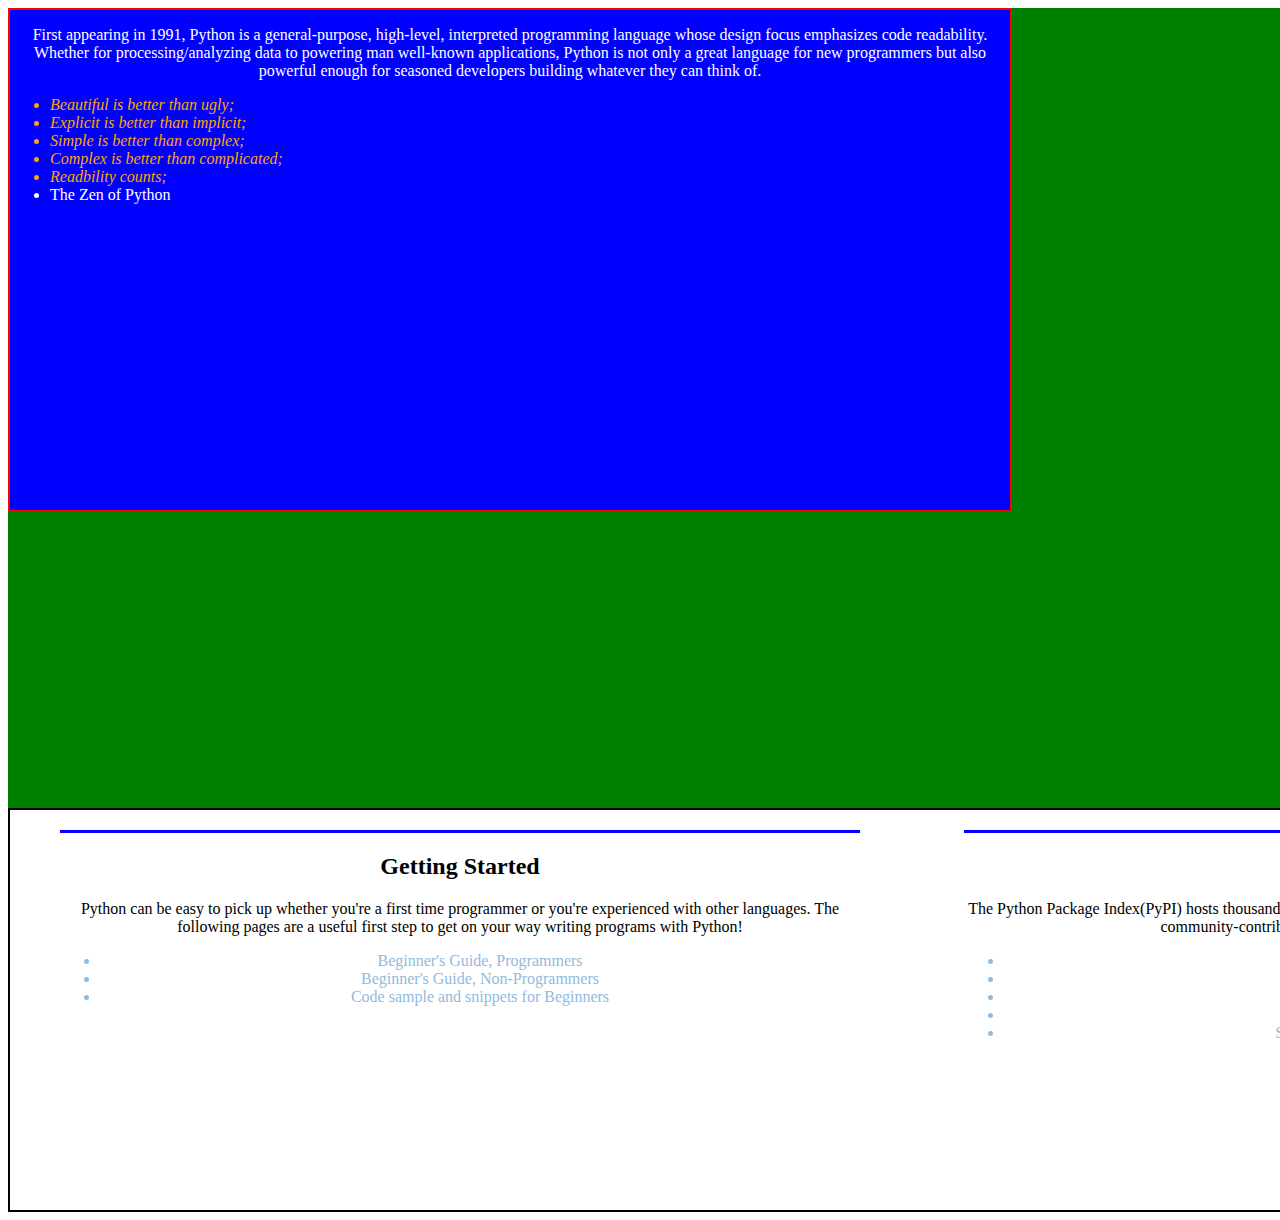
<file: AboutPython/index.html>
<!DOCTYPE html>
<html lang="en">
   <head>
      <title>About Python</title>
      <link rel="stylesheet" type="text/css" href="style.css">
   </head>
   <body>
       <div id="body">
            <div id="bodytext">
                <p>First appearing in 1991, Python is a general-purpose, high-level, interpreted programming language whose design focus emphasizes code readability. Whether for processing/analyzing data to powering man well-known applications, Python is not only a great language for new programmers but also powerful enough for seasoned developers building whatever they can think of. </p>
                <ul>
                    <li>Beautiful is better than ugly;</li>
                    <li>Explicit is better than implicit;</li>
                    <li>Simple is better than complex;</li>
                    <li>Complex is better than complicated;</li>
                    <li>Readbility counts;</li>
                    <li style="color:white;font-style:normal">The Zen of Python</li>
                </ul>
            </div>
       </div>
       <div id="white">
           <div class="textbox">
               <h2>Getting Started</h2>
               <p>Python can be easy to pick up whether you're a first time programmer or you're experienced with other languages. The following pages are a useful first step to get on your way writing programs with Python!</p>
               <ul>
                   <li>Beginner's Guide, Programmers</li>
                   <li>Beginner's Guide, Non-Programmers</li>
                   <li>Code sample and snippets for Beginners</li>
               </ul>
           </div>
           <div class="textbox">
               <h2>Applications</h2>
               <p>The Python Package Index(PyPI) hosts thousands of third-party modules for Python. Both Python's standard library and the community-contributed modules allow for endless possibilities.</p>
               <ul>
                   <li>Web and Internet Development</li>
                   <li>Database Access</li>
                   <li>Desktop GUIs</li>
                   <li>Network Programming</li>
                   <li>Software and Game Development</li>
               </ul>
           </div>
       </div>
   </body>
</html>
</file>
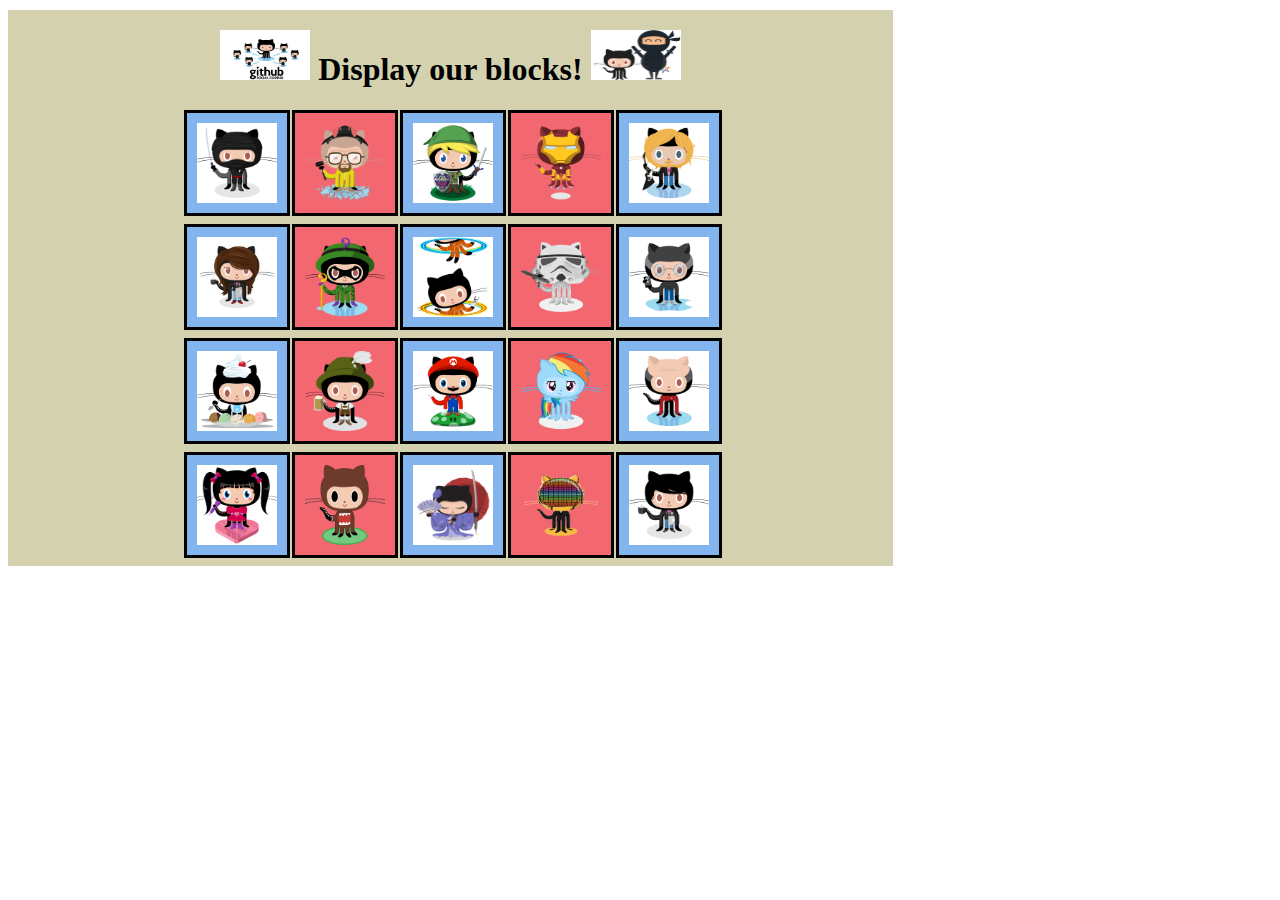
<file: DisplayingBlocks/index.html>
<!DOCTYPE html>
<html lang="en">
   <head>
      <title>Displaying Blocks</title>
      <link rel="stylesheet" type="text/css" href="style.css">
   </head>
   <body>
       <div id="background">
         <div id="header">
             <img class="topimage" src="images/github.jpg">
             Display our blocks!
             <img class="topimage" src="images/catandninja.png">
         </div>
        <div class="bluelist">
            <img src="images/dojocat.jpg" alt="dojo cat">
            <img src="images/coder2.jpg" alt="coder cat female">
            <img src="images/cherry.jpg" alt="cherry cat">
            <img src="images/aidorucat.png" alt="idol cat">
        </div>
        <div class="redlist">
            <img src="images/heisencat.png" alt="heisenburg cat">
            <img src="images/riddlocat.png" alt="riddler cat">
            <img src="images/oktobercat.png" alt="german beer cat">
            <img src="images/domo-cat.png" alt="domo cat">
        </div>        
        <div class="bluelist">
            <img src="images/linkcat.png" alt="link cat">
            <img src="images/chellocat.jpg" alt="portal chello cat">
            <img src="images/mario.png" alt="mario cat">
            <img src="images/kantana.jpg" alt="katana cat">
        </div>        
        <div class="redlist">
            <img src="images/ironcat.png" alt="ironman cat">
            <img src="images/stormtroopocat.png" alt="storm trooper cat">
            <img src="images/cooler.png" alt="pony cat">
            <img src="images/daftpunk.gif" alt="daft punk cat">
        </div>
        <div class="bluelist">
            <img src="images/defunktocat.png" alt="defunkto cat">
            <img src="images/visionary.jpg" alt="steve jobs cat">
            <img src="images/jean-luc-picat.jpg" alt="captain picard cat">
            <img src="images/codercat.jpg" alt="coder cat male">
        </div>

      </div><!-- end of background -->
   </body>
</html>
</file>
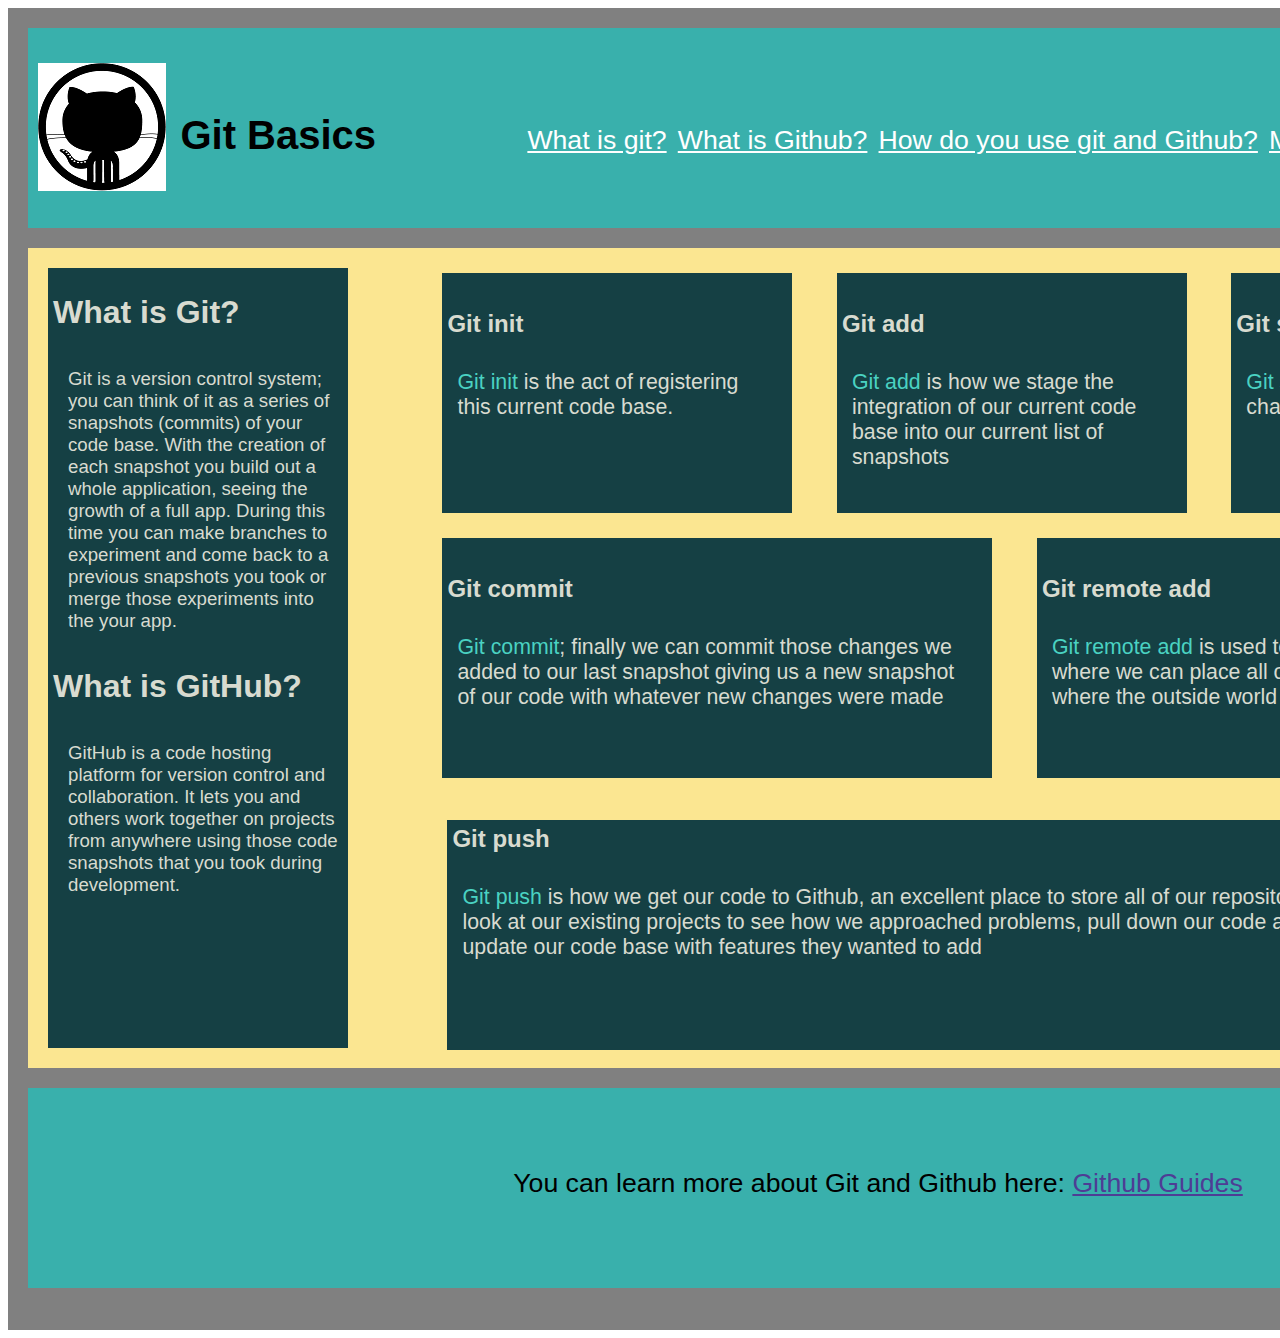
<file: GitBlocks/index.html>
<!DOCTYPE html>
<html lang="en">
   <head>
      <title>Git Blocks</title>
      <link rel="stylesheet" type="text/css" href="style.css">
   </head>
   <body>
       <div id="wrapper">
            <div class="head">
                <img id="icon" src="icon.png" alt="Github icon">
                <!-- Is the image correct? It doesn't have a clear background like a .png file. I'm not sure how to get rid of the white square.  -->
                <h1>Git Basics <span id="space">======</span><span id="headlinks">What is git?</span> <span id="headlinks">What is Github?</span> <span id="headlinks">How do you use git and Github?</span> <span id="headlinks">More resources</span></h1>
            </div>
            <div id="body">
                <div id="bodyleft">
                    <h1>What is Git? </h1>
                    <p>Git is a version control system; you can think of it as a series of snapshots (commits) of your code base. With the creation of each snapshot you build out a whole application, seeing the growth of a full app. During this time you can make branches to experiment and come back to a previous snapshots you took or merge those experiments into the your app. </p>
                    <h1>What is GitHub? </h1>
                    <p>GitHub is a code hosting platform for version control and collaboration. It lets you and others work together on projects from anywhere using those code snapshots that you took during development. </p>
                </div>
                <div id="bodyright">
                    <div class="row">
                        <div class="toprow">
                            <h4>Git init</h4>
                            <p><span class="aqua">Git init</span> is the act of registering this current code base. </p>
                        </div>
                        <div class="toprow">
                            <h4>Git add</h4>
                            <p><span class="aqua">Git add</span> is how we stage the integration of our current code base into our current list of snapshots</p>
                        </div>
                        <div class="toprow">
                            <h4>Git status</h4>
                            <p><span class="aqua">Git status</span> allows us to see the changes we are going to make</p>
                        </div>
                    </div>
                    <div class="row">
                        <div class="midrow">
                            <h4>Git commit</h4>
                            <p><span class="aqua">Git commit</span>; finally we can commit those changes we added to our last snapshot giving us a new snapshot of our code with whatever new changes were made</p>
                        </div>
                        <div class="midrow">
                            <h4>Git remote add</h4>
                            <p><span class="aqua">Git remote add</span> is used to set up a online repository where we can place all of our current code. This is where the outside world can see our code base. </p>
                        </div>
                    <div class="botrow"> 
                        <h4>Git push</h4>
                        <p><span class="aqua">Git push</span> is how we get our code to Github, an excellent place to store all of our repositories. Other developers might look at our existing projects to see how we approached problems, pull down our code and add new features or even update our code base with features they wanted to add</p>
                    </div>
                    </div>
                </div>
            </div> 
            <div class="head">
                <p>You can learn more about Git and Github here: <span class="link">Github Guides</span></p>
            </div>
       </div>
   </body>
</html>
</file>
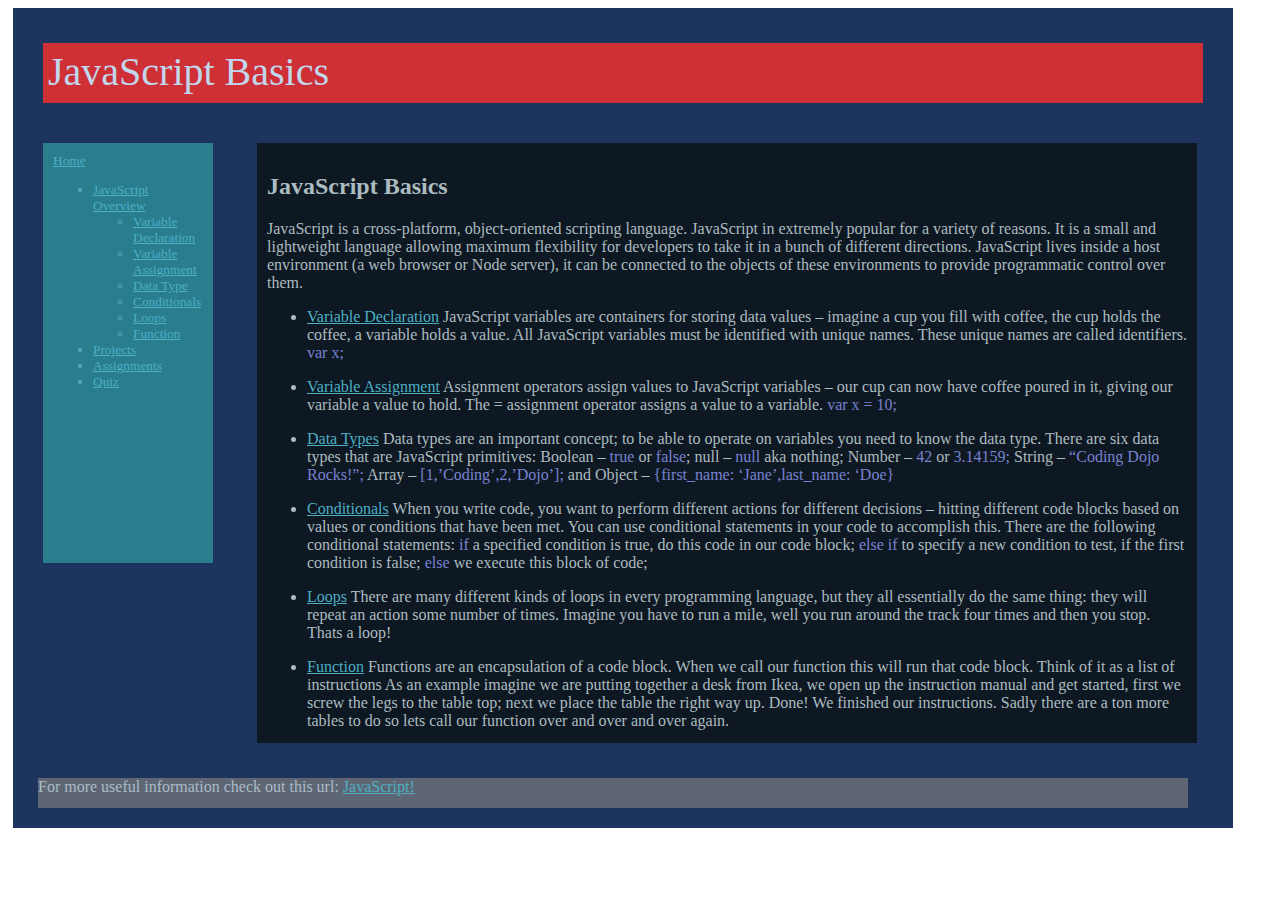
<file: JavaScriptBasics/index.html>
<!DOCTYPE html>
<html lang="en">
   <head>
      <title>JavaScript Basics</title>
      <link rel="stylesheet" type="text/css" href="style.css">
   </head>
   <body>
       <div id="background">
            <div id="head">JavaScript Basics</div>
            <div id="navi">
               Home
               <ul>
                   <li>JavaScript Overview</li>
                   <ul>
                       <li>Variable Declaration</li>
                       <li>Variable Assignment</li>
                       <li>Data Type</li>
                       <li>Conditionals</li>
                       <li>Loops</li>
                       <li>Function</li>
                   </ul>
                    <li>Projects</li>
                    <li>Assignments</li>
                    <li>Quiz</li>
               </ul>
            </div>
            <div id="body">
                <h2>JavaScript Basics</h2>
                <p>JavaScript is a cross-platform, object-oriented scripting language. JavaScript in extremely popular for a variety of reasons. It is a small and lightweight language allowing maximum flexibility for developers to take it in a bunch of different directions. JavaScript lives inside a host environment (a web browser or Node server), it can be connected to the objects of these environments to provide programmatic control over them. </p>
                <ul>
                    <li><span class="link">Variable Declaration</span> JavaScript variables are containers for storing data values – imagine a cup you fill with coffee, the cup holds the coffee, a variable holds a value. All JavaScript variables must be identified with unique names. These unique names are called identifiers. <span class="blue">var x;</span> </li>
                    <p></p>
                    <li><span class="link">Variable Assignment</span> Assignment operators assign values to JavaScript variables – our cup can now have coffee poured in it, giving our variable a value to hold. The = assignment operator assigns a value to a variable. <span class="blue">var x = 10;</span> </li>
                    <p></p>
                    <li><span class="link">Data Types</span> Data types are an important concept; to be able to operate on variables you need to know the data type. There are six data types that are JavaScript primitives: Boolean – <span class="blue">true</span> or <span class="blue">false</span>; null – <span class="blue">null</span> aka nothing; Number – <span class="blue">42</span> or <span class="blue">3.14159;</span> String – <span class="blue">“Coding Dojo Rocks!”;</span> Array – <span class="blue">[1,’Coding’,2,’Dojo’];</span> and Object – <span class="blue">{first_name: ‘Jane’,last_name: ‘Doe}</span></li>
                    <p></p>
                    <li><span class="link">Conditionals</span> When you write code, you want to perform different actions for different decisions – hitting different code blocks based on values or conditions that have been met. You can use conditional statements in your code to accomplish this. There are the following conditional statements: <span class="blue">if</span> a specified condition is true, do this code in our code block; <span class="blue">else if</span> to specify a new condition to test, if the first condition is false; <span class="blue">else</span> we execute this block of code; </li>
                    <p></p>
                    <li><span class="link">Loops</span> There are many different kinds of loops in every programming language, but they all essentially do the same thing: they will repeat an action some number of times. Imagine you have to run a mile, well you run around the track four times and then you stop. Thats a loop!</li>
                    <p></p>
                    <li><span class="link">Function</span> Functions are an encapsulation of a code block. When we call our function this will run that code block. Think of it as a list of instructions As an example imagine we are putting together a desk from Ikea, we open up the instruction manual and get started, first we screw the legs to the table top; next we place the table the right way up. Done! We finished our instructions. Sadly there are a ton more tables to do so lets call our function over and over and over again. </li>
                </ul>
            </div>
            <div id="foot">For more useful information check out this url: <span class="link">JavaScript!</span></div>
       </div>
   </body>
</html>
</file>
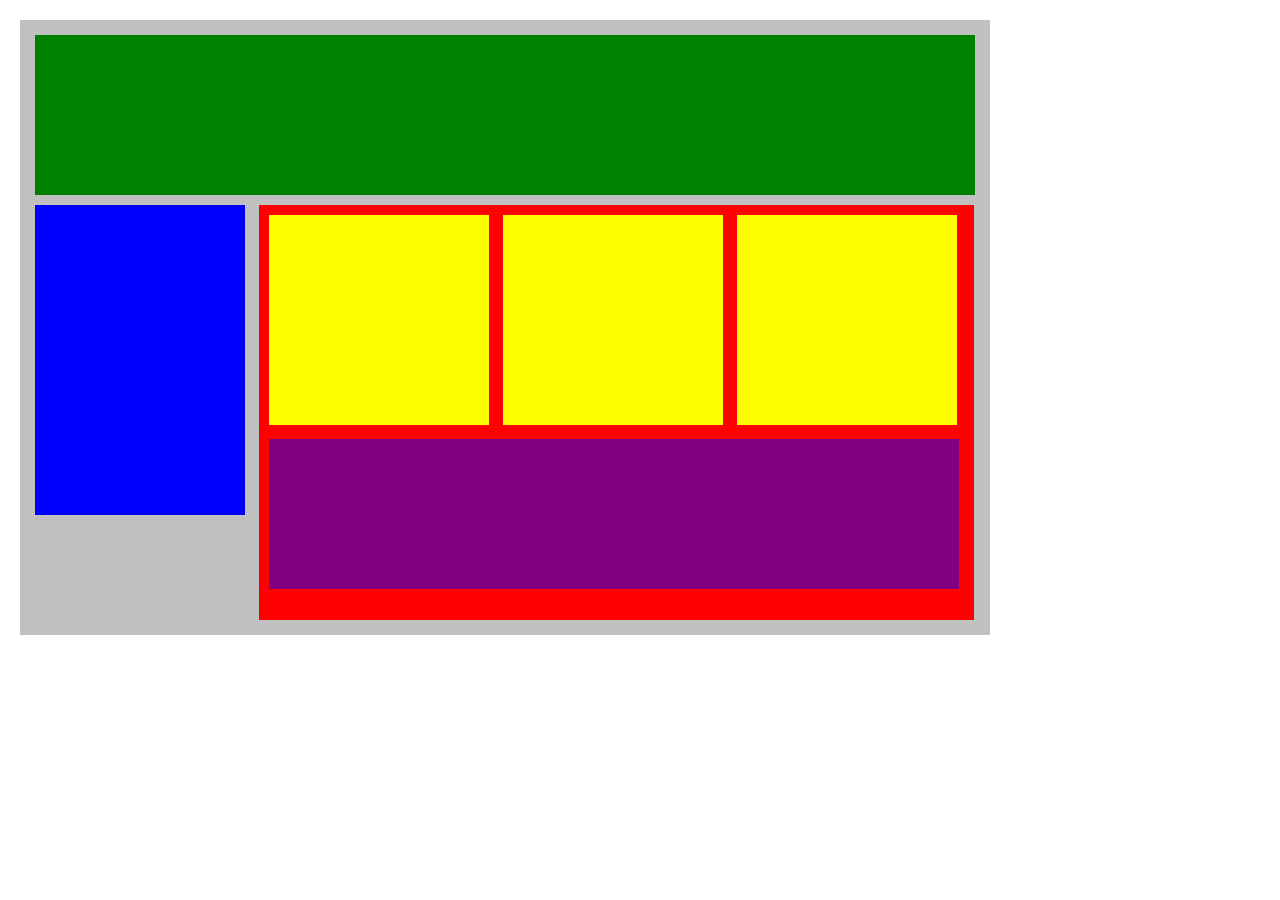
<file: PYB2/index.html>
<!DOCTYPE html>
<html lang="en">
   <head>
      <title>Position Practice</title>
      <link rel="stylesheet" type="text/css" href="style.css">
   </head>
   <body>
       <div id="wrapper">
         <div id="header"></div>
         <div id="navigation"></div>
         <div id="main_content">
            <div class="subcontents"></div>
            <div class="subcontents"></div>
            <div class="subcontents"></div>
            <div id="advertisement"></div>
         </div>
      </div><!-- end of wrapper -->
   </body>
</html>
</file>
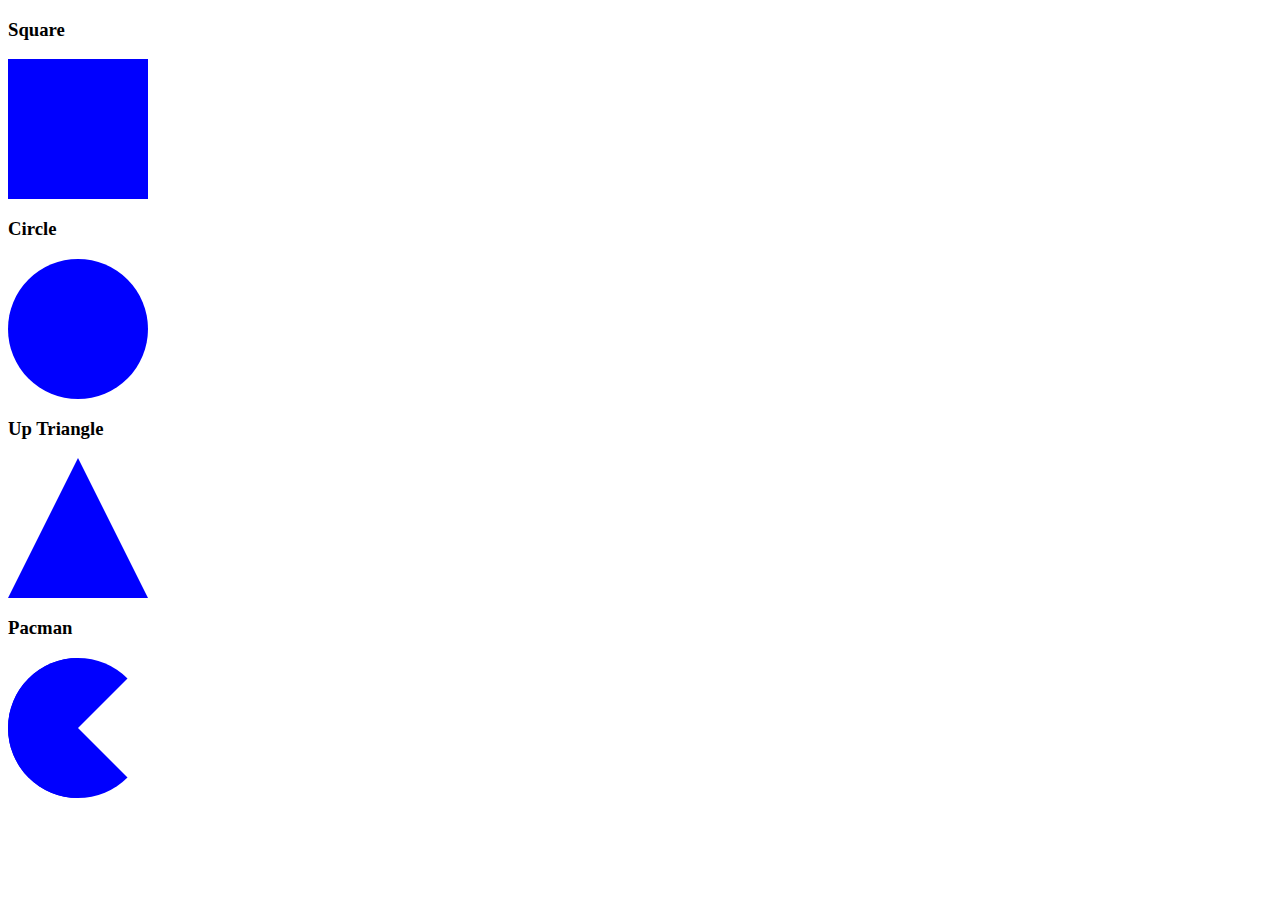
<file: Shapes/index.html>
<!DOCTYPE html>
<html>
    <head>
        <meta charset="utf-8">
        <title>Shapes</title>
        <link rel="stylesheet" type="text/css" href="style.css">
        <script src="https://ajax.googleapis.com/ajax/libs/jquery/3.2.1/jquery.min.js"></script>
    </head>
    <body>
        <h3>Square</h3>
        <div id="square"></div>
        <h3>Circle</h3>
        <div id="circle"></div>
        <h3>Up Triangle</h3>
        <div id="upTriangle"></div>
        <h3>Pacman</h3>
        <div id="pacman"></div>
        <!-- <script type="text/javascript" src="script.js"></script> -->
    </body>
</html>
</file>
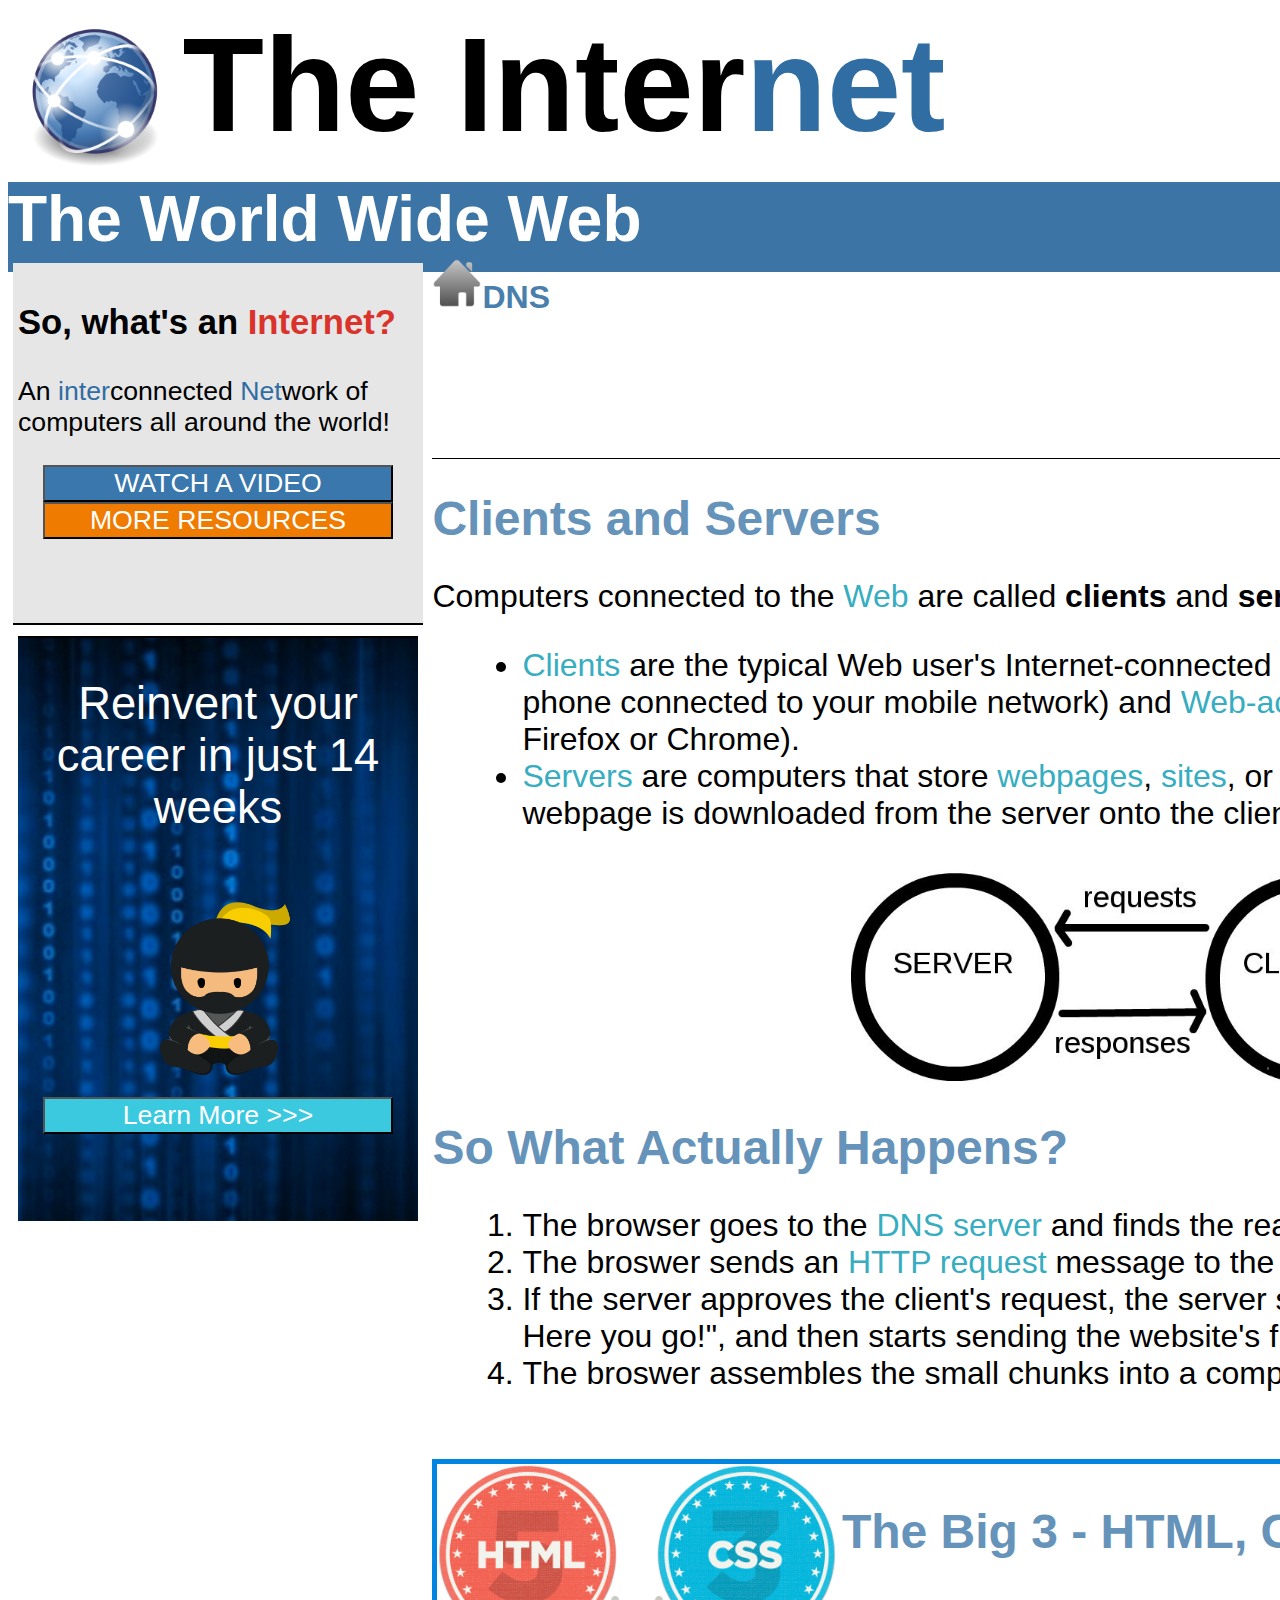
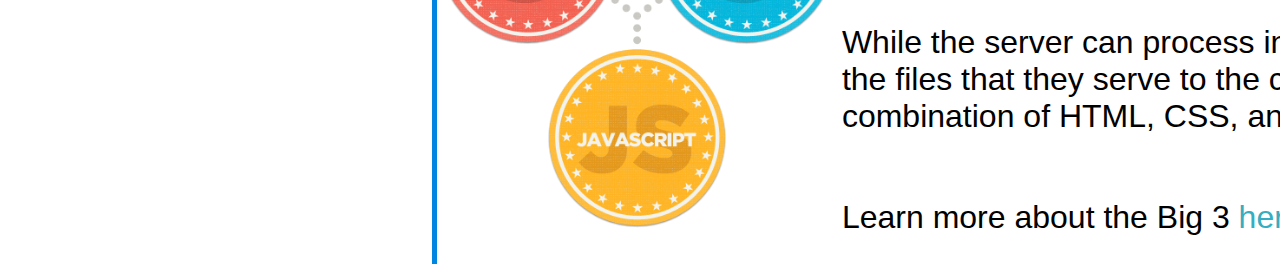
<file: TheInternet/index.html>
<!DOCTYPE html>
<html lang="en">
   <head>
      <title>The Internet</title>
      <link rel="stylesheet" type="text/css" href="style.css">
   </head>
   <body>
       <div id="wrapper">
           <div id="head">
               <img id="globe" src="images/globe.png" alt="globe.png">
               <h1 id="theint">The Inter<a class="bluetext">net</a></h1>
               <h2 id="twww">The World Wide Web</h2>
           </div>
            <div id="left">
                <h3>So, what's an <a id="internet">Internet?</a></h3>    
                <p>An <a class="bluetext">inter</a>connected <a class="bluetext">Net</a>work of computers all around the world!</p>
                <button type="button" style="background-color:#3a77ac">WATCH A VIDEO</button>
                <button type="button" style="background-color:#ef7b00">MORE RESOURCES</button>
                <div id="ad">
                    <h1>Reinvent your career in just 14 weeks</h1>
                    <img id="ninja" src="images/ninja.png" alt="ninja.png">
                    <button type="button">Learn More >>></button>
                </div>
            </div>
            <div id="body">
                <div id="bodyhead">
                    <div id="homedns">
                        <img id="home" src="images/home.png" alt="home.png"><h1>DNS</h1>
                    </div>
                    <div id="telnum">
                        <img id="phone" src="images/phone.png" alt="phone.png">
                        <div id="numbers">
                            <p>Mon - Fri 9 a.m. - 5 p.m. (EST)</p>
                            <h1>855.967.3787</h1>
                            <p>International +1.617.963.0555</p>
                        </div>
                    </div>
                </div>
                <div id="bodycont">
                    <h1>Clients and Servers</h1>
                    <p>Computers connected to the <a class="aquatext">Web</a> are called <a style="font-weight:bold">clients</a> and <a style="font-weight:bold">servers</a>.</p>
                    <ul>
                        <li><a class="aquatext">Clients</a> are the typical Web user's Internet-connected devices (for example, your computer connected to your Wi-Fi, or your phone connected to your mobile network) and <a class="aquatext">Web-accessing software</a> available on those devices (usually a web browser like Firefox or Chrome).</li>
                        <li><a class="aquatext">Servers</a> are computers that store <a class="aquatext">webpages</a>, <a class="aquatext">sites</a>, or <a class="aquatext">apps</a>. When a client device wants to access a webpage, a copy of the webpage is downloaded from the server onto the client machine to be displayed in the user's web browser. 
                    </ul>
                    <img id="client" src="images/client_server.jpg" alt="client_server">
                    <h1>So What Actually Happens?</h1>
                    <ol>
                        <li>The browser goes to the <a class="aquatext">DNS server</a> and finds the real address of the <a class="aquatext">server</a> that the website lives on. </li>
                        <li>The broswer sends an <a class="aquatext">HTTP request</a> message to the server asking it to send a copy of the website to the client.</li>
                        <li>If the server approves the client's request, the server sends the client a <a class="aquatext">"200 OK" message</a>, which means "Permission granted! Here you go!", and then starts sending the website's files to the browser as a series of small chunks. </li>
                        <li>The broswer assembles the small chunks into a complete website and siplays it to you!</li>
                    </ol>
                </div>
                <div id="bodybott">
                     <img id="html" src="images/html.png" alt="html"> 
                     <div id="bottcont">
                        <h1>The Big 3 - HTML, CSS, JavaScript</h1>
                        <p>While the server can process information in many different languages, the files that they serve to the client are <a style="font-style:italic">always</a> going to be some combination of HTML, CSS, and JavaScript!</p>
                        <p>Learn more about the Big 3 <a class="aquatext">here</a>!</p>
                     </div>
                </div>
            </div>
       </div>
   </body>
</html>
</file>
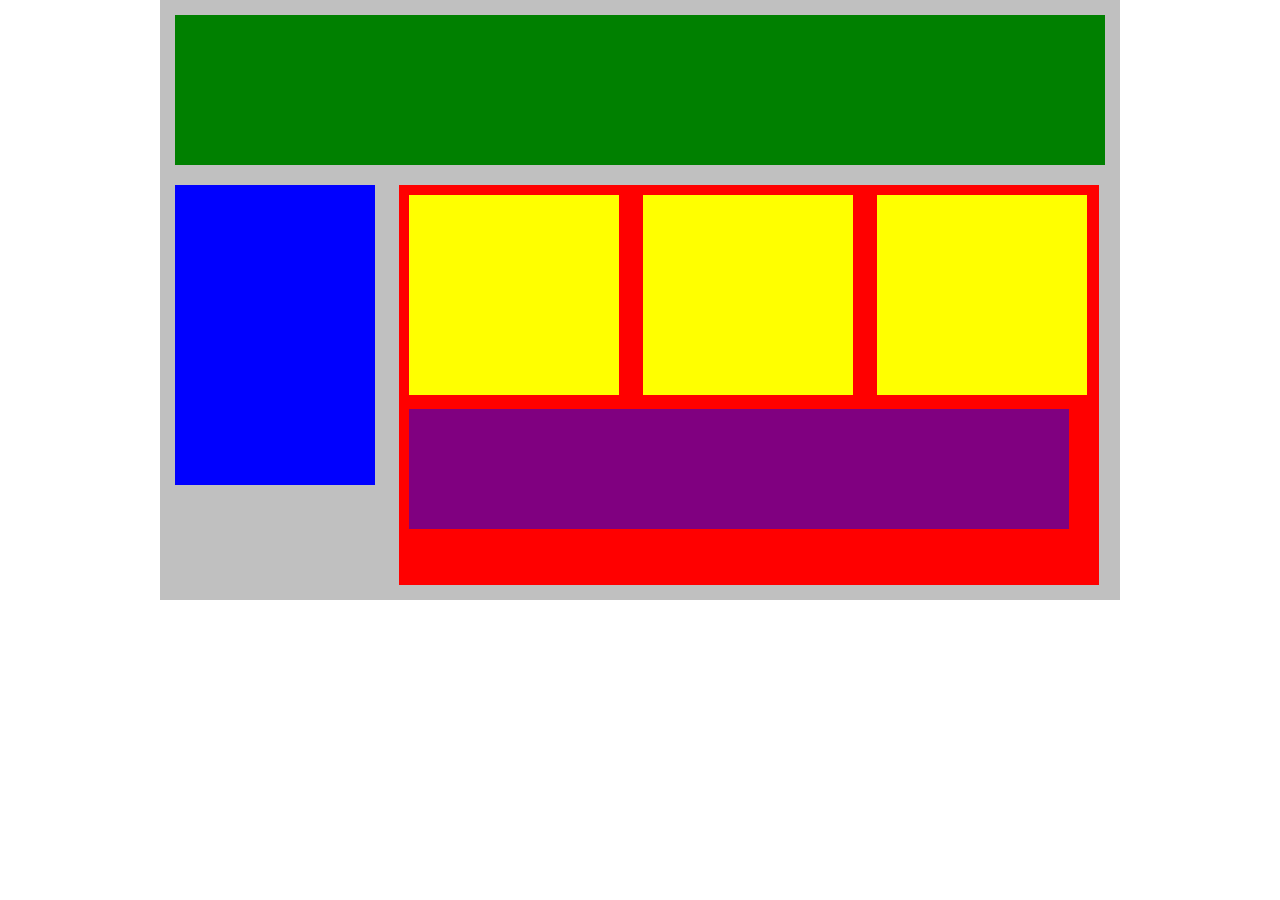
<file: PYB2/Retry/index.html>
<!DOCTYPE html>
<html lang="en">
   <head>
      <title>Position Practice</title>
      <link rel="stylesheet" type="text/css" href="style.css">
   </head>
   <body>
       <div id="wrapper">
            <div id="header"></div>
            <div id="navigation"></div>
            <div id="main_content">
                <div class="subcontents"></div>
                <div class="subcontents"></div>
                <div class="subcontents"></div>
                <div id="advertisement"></div>
            </div>
       </div><!-- end of wrapper -->
   </body>
</html>
</file>
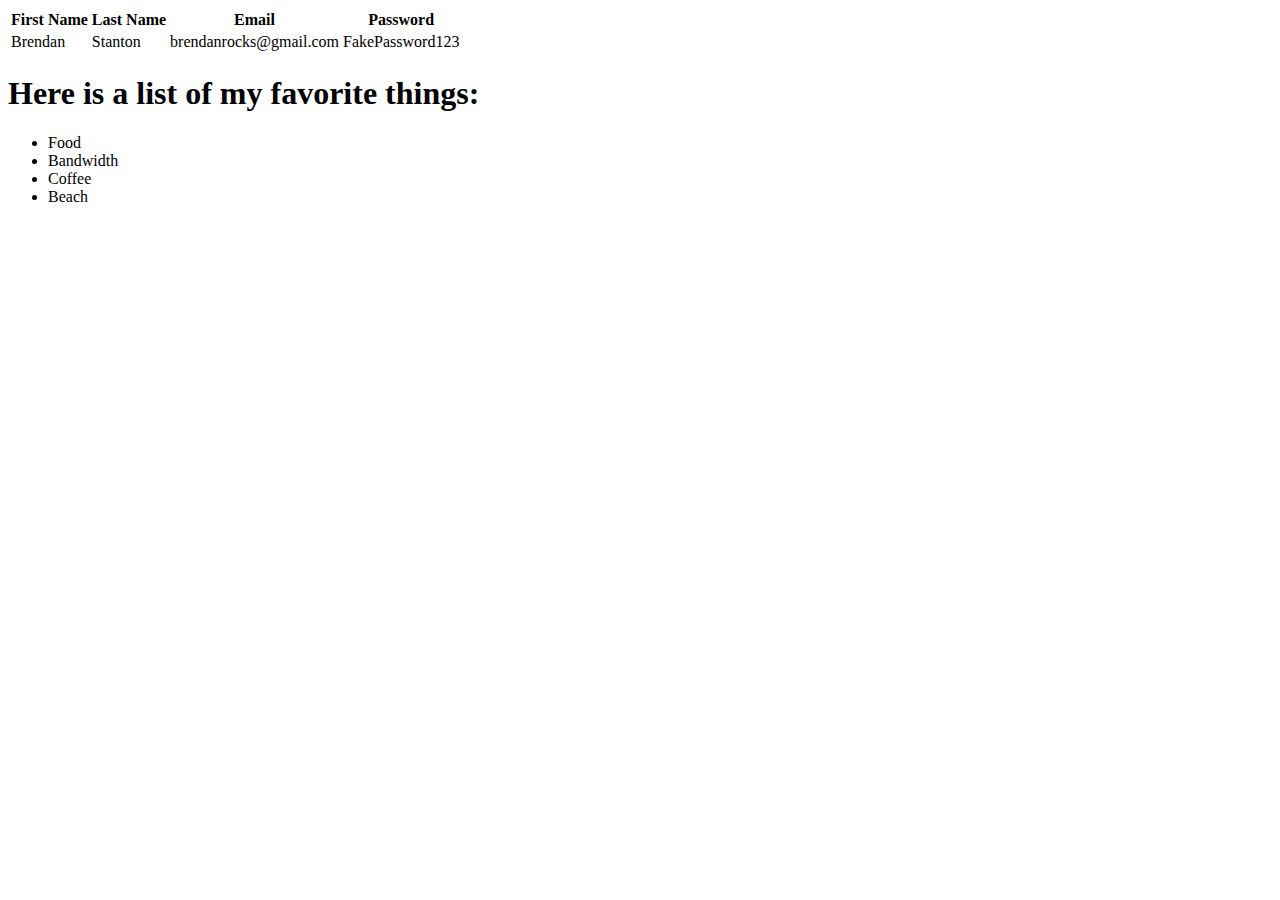
<file: IndentationPractice/index2.html>
<!DOCTYPE html>
<html>
    <head>
        <title>Basic II</title>
    </head>
    <body>
        <table> 
            <thead>
                <tr><th>First Name</th><th>Last Name</th><th>Email</th><th>Password</th></tr>
            </thead>
            <tbody>
                <tr>
                    <td>Brendan</td>
                    <td>Stanton</td>
                    <td>brendanrocks@gmail.com</td>
                    <td> FakePassword123</td>
                </tr>
            </tbody>
        </table>
        <h1>Here is a list of my favorite things:</h1>
        <ul>
            <li>Food</li>
            <li>Bandwidth</li>
            <li>Coffee</li>
            <li>Beach</li>
        </ul>
    </body>
</html>
</file>
<file: AboutPython/style.css>
#body{
    width: 1600px; 
    height: 800px; 
    background-color: green; 
}
#bodytext{
    width: 1000px; 
    height: 500px; 
    border: 2px solid red; 
    background-color: blue; 
}
#bodytext > p{
    text-align: center;
    color: white;  
}
#bodytext > ul{
    color:orange; 
    font-style: italic; 
}

#white{
    width: 1920px; 
    height: 400px; 
    background-color: white; 
    border: 2px solid black; 
}
.textbox{
    width: 800px; 
    height: 350px; 
    display: inline-block; 
    margin: 20px 50px; 
    vertical-align: top; 
    border-top: 3px solid blue; 
}
.textbox > ul{
    color: #91bade; 
    text-align: center; 
}
.textbox > h2{
    text-align: center; 
}
.textbox > p{
    text-align: center; 
}
</file>
<file: DisplayingBlocks/style.css>
#background{
 height: auto; 
 width: 70%; 
 background-color: #d4d2ae; 
 font-size: 24pt; 
 font-weight: bold; 
 text-align: center; 
}
#header{
 height: 60px;
 margin: 10px auto; 
 padding: 20px 10px 10px 10px; 
}

.topimage{
 height: 50px;
 width: 90px; 
 background-color: white; 
}

.bluelist{
 width: 100px; 
 height: 100px; 
 display:inline-block; 
}

.redlist{
    width: 100px; 
    height: 100px; 
    display:inline-block; 
   }

.bluelist > img{
    width: 80px; 
    height: 80px; 
    border-style: solid; 
    background-color: #82b4ee; 
    padding: 10px; 
}

.redlist > img{
    width: 80px; 
    height: 80px; 
    border-style: solid; 
    background-color: #f36870; 
    padding: 10px; 
}
</file>
<file: GitBlocks/style.css>
*{
    font-family: Verdana, Geneva, Tahoma, sans-serif; 
    color: #d8dbd0; 
}
#wrapper{
    /* background-color: #dddfd3;  */
    width: 1732px;
    height: 1302px; 
    padding: 10px; 
    background-color: gray; 
}
.head{
    width: 1700px; 
    height: 200px; 
    background-color: #39b0ac; 
    display: inline-block; 
    margin: 10px;
}
.head > h1{
    display: inline-block; 
    font-size: 30pt; 
    vertical-align: middle; 
    margin-bottom: 200px; 
    color: black; 
}
.head > p{
    color: black; 
    font-size: 20pt; 
    margin: 80px auto; 
    text-align: center; 
}
#icon{
    margin: 35px 10px; 
    display: inline-block; 
}
#space{
    color: #39b0ac; 
}
#headlinks{
    color: white;
    text-decoration: underline;  
    font-size: 20pt; 
    font-weight: normal; 
}
#body{
    width: 1680px; 
    height: 800px; 
    background-color: #fbe691; 
    margin: 10px; 
    padding: 10px; 
}
#bodyleft{
    width: 300px; 
    height: 780px; 
    background-color: #154044; 
    margin: 10px; 
    display: inline-block; 
}
#bodyleft > h1{
    padding: 5px; 
}
#bodyleft > p{
    padding: 10px 5px 10px 20px; 
    font-size: 14pt; 
}
#bodyright{
    width: 1300px; 
    height: 780px; 
    margin: 10px; 
    display: inline-block; 
    vertical-align: top; 
}
.row{
    width: 1200px; 
    height: 250px; 
    margin: 5px auto; 
}
.toprow{
    background-color: #154044; 
    width: 350px; 
    height: 240px; 
    display: inline-block; 
    margin: 0px 20px; 
    vertical-align: top; 
}
.toprow > h4{
    font-size: 18pt; 
    padding: 5px 0px 0px 5px; 
}
.toprow > p{
    font-size: 16pt; 
    padding: 0px 15px 5px 15px; 
}
.midrow{
    background-color: #154044; 
    width: 550px; 
    height: 240px; 
    display: inline-block; 
    margin: 10px 20px; 
}
.midrow > h4{
    font-size: 18pt; 
    padding: 5px 0px 0px 5px; 
}
.midrow > p{
    font-size: 16pt; 
    padding: 0px 15px 5px 15px; 
}
.botrow{
    width: 1150px; 
    height: 230px; 
    background-color: #154044;
    margin: 5px auto; 
    vertical-align: top; 
}
.botrow > h4{
    font-size: 18pt; 
    padding: 5px 0px 0px 5px; 
}
.botrow > p{
    font-size: 16pt; 
    padding: 0px 15px 5px 15px; 
}
.aqua{
    color: #4ad2c2; 
}
.link{
    color: #4e3d95; 
    text-decoration: underline; 
}
</file>
<file: JavaScriptBasics/style.css>
#background{
    width: 1200px; 
    height: 800px; 
    margin: 5px; 
    padding: 10px; 
    background-color: #1c345e; 
}
#head{
    width: 1150px; 
    height: 50px; 
    margin: 20px;
    margin-top: 25px; 
    padding: 5px; 
    background-color: #ce3036; 
    color: #c2d6ec; 
    font-family: 'Times New Roman', Times, serif;
    font-size: 30pt; 
    vertical-align: center; 
}
#navi{
    width: 150px; 
    height: 400px; 
    margin: 20px 20px 20px 20px; 
    padding: 10px; 
    background-color: #2a7d8c;
    color: #51b8c3;
    display: inline-block; 
    vertical-align: top; 
    color: #4cafc5; 
    text-decoration: underline; 
    font-size: 10pt; 
}
#body{
    width: 920px; 
    height: 580px;
    margin: 20px; 
    background-color: #0e1822;
    color: #abbcc0; 
    display: inline-block; 
    vertical-align: top; 
    padding: 10px; 
}
#foot{
    width: 1150px; 
    height: 30px; 
    margin: 15px; 
    background-color: #5e6673; 
    color: #aabac8; 
}
.link{
    color: #4cafc5; 
    text-decoration: underline; 
}
.blue{
    color: #7782d0; 
}
</file>
<file: Shapes/style.css>
#square{
    width: 140px; 
    height: 140px; 
    background: blue; 
}
#circle{
    width: 140px; 
    height: 140px; 
    border-radius: 50%; 
    background:blue; 
}
#upTriangle{
    width: 0px; 
    height: 0px;
    border-left: 70px solid transparent; 
    border-right: 70px solid transparent;
    border-bottom: 140px solid blue; 
}
#pacman{
    width: 0px;
    height: 0px;
    border-right: 70px solid transparent;
    border-top: 70px solid blue;
    border-left: 70px solid blue;
    border-bottom: 70px solid blue;
    border-top-left-radius: 70px;
    border-top-right-radius: 70px;
    border-bottom-left-radius: 70px;
    border-bottom-right-radius: 70px;
}
</file>
<file: TheInternet/style.css>
*{
    font-family: Arial, Helvetica, sans-serif;
}
#wrapper{
    width: 2358px;
    height: 1600px; 
     background-color:#ffffff;  
}
#head{
    width: 2358px; 
    height: 250px; 
    background-color: white; 
    display: inline-block; 
}
#globe{
    width: 150px; 
    height: auto; 
    padding: 10px; 
    display: inline; 
}
#theint{
    width: 1900px; 
    height: 150px; 
    display: inline; 
    font-family: Arial, Helvetica, sans-serif;
    font-size: 100pt; 
    vertical-align: top; 
}
#twww{
    width: 2358px; 
    height: 90px; 
    background-color: #3c75a5;
    color: white;
    font-size: 48pt; 
    margin: 0px; 
    display: inline-block; 
}
#left{
    background-color: #e6e6e6;
    width: 400px; 
    height: 350px; 
    display: inline-block; 
    vertical-align: top; 
    margin: 5px; 
    padding: 5px; 
    border-bottom: 2px solid black; 
}
#ad{
    background-color: #e6e6e6;
    width: 400px; 
    height: 583px; 
    display: inline-block; 
    vertical-align: top; 
    border-top: 2px solid black;
    margin-top: 97px; 
    background-image: url(images/ad_background.png);
}
#ad > h1{
    color: white; 
    font-weight: normal; 
    text-align: center; 
    font-size: 34pt; 
    padding: 10px 0px; 
}
#ad > button{
    background-color: #3bc9df; 
    color: white; 
    display: block; 
    margin: 0 auto; 
    width: 350px; 
    font-size: 20pt; 
    font-weight: normal; 
    margin-top: 15px; 
}
#body{ 
    width: 1900px; 
    height: 1200px; 
    display: inline-block; 
    vertical-align: top; 
}
.bluetext{
    color: #2f6da3;
    vertical-align: inherit; 
}
#left > h3{
    font-size: 26pt; 
}
#internet{
    color: #da332c; 
}
#left > p{
    font-size: 20pt; 
}
#left > button{
    width: 350px; 
    font-size: 20pt;
    color: white;   
    margin: 0 auto; 
    display: block; 
}
#ninja{
    width: 150px; 
    height: auto; 
    display: block;
    margin: 0 auto;  
}
#bodyhead{
    width: 1900px; 
    height: 200px; 
    border-bottom: 1px solid black; 
    vertical-align: top; 
}
#homedns{
    width: 1200px; 
    height: 200px; 
    display: inline-block; 
    vertical-align: top; 
}
#home{
    width: 50px; 
    height: auto; 
    vertical-align: top; 
}
#homedns > h1{
    color: #497fad;
    display: inline-block; 
}
#telnum{
    width: 600px; 
    height: 200px; 
    display: inline-block; 
}
#numbers{
    width: 400px; 
    height: 200px; 
    display: inline-block; 
    vertical-align: bottom; 
}
#phone{
    width: 180px; 
    height: auto; 
    margin: 0px auto; 
    display: inline-block; 
    vertical-align: middle; 
}
#numbers > p{
    font-size: 18pt; 
    margin: 0px auto; 
}
#numbers > h1{
    color: #01bfdf; 
    margin: 0px auto; 
    font-size: 36pt; 
}
#bodycont{
    width: 1900px; 
    height: 1000px; 
    display: inline-block; 
}
#bodycont > h1{
    color: #6693ba; 
    font-size: 36pt; 
}
#bodycont > p{
    font-size: 24pt; 
    font-weight: normal; 
}
#bodycont > ul{
    font-size: 24pt; 
    font-weight: normal; 
    margin-left: 50px; 
}
#bodycont > ol{
    font-size: 24pt; 
    font-weight: normal; 
    margin-left: 50px; 
}

.aquatext {
    color: #36adc0; 
}
#client{
    width: 600px; 
    height: auto; 
    margin: 0px 0px 0px 400px;  
}
#bodybott{
    width: 1890px; 
    height: 400px; 
    border: 5px solid #0085e0; 
    border-bottom: none; 
}
#bottcont{
    width: 1000px; 
    height: 300px; 
    display: inline-block; 
}
#bottcont > h1{
    color: #6693ba; 
    font-size: 36pt;
    vertical-align: top;
}
#html{ 
    width: 400px;
    height: auto; 
    display: inline-block;  
}
#bottcont > p{
    font-size: 24pt;  
    display: inline-block; 
}
</file>
<file: PYB2/style.css>
/*CSS reset settings here*/
*{
 margin: 5px;
 padding: 5px;
}
#wrapper{
 width: 950px;
 background-color: silver;
 margin: 0px auto;
 padding: 10px;
 display: inline-block;   
}
#header{
 height: 150px;
 background-color: green;
}
#navigation{
 height: 300px;
 width: 200px;
 background-color: blue;
 display: inline-block; 
}
#main_content{
 height: 400px;
 width: 700px;
 background-color: red;
 display: inline-block; 
 padding: 5px 10px 10px 5px; 
 vertical-align: top; 
}
.subcontents{
 height: 200px;
 width: 210px;
 background-color: yellow;
 display: inline-block; 
 padding: 5px; 
}
#advertisement{
 height: 120px;
 width: 660px;
 background-color: purple;
 padding: 15px; 
}
</file>
<file: PYB2/Retry/style.css>
/*CSS reset settings here*/
*{
    margin: 0px;
    padding: 0px;
   }
   #wrapper{
    width: 950px;
    background-color: silver;
    margin: 0px auto;
    padding: 5px; 
   }
   #wrapper > div{
       margin: 10px; 
   }
   #header{
    height: 150px;
    background-color: green;
   }
   #navigation{
    height: 300px;
    width: 200px;
    background-color: blue;
    display: inline-block; 
   }
   #main_content{
    height: 400px;
    width: 700px;
    background-color: red;
    display: inline-block; 
    vertical-align: top; 
   }
   .subcontents{
    height: 200px;
    width: 210px;
    background-color: yellow;
    display: inline-block; 
    margin: 10px; 
   }
   #advertisement{
    height: 120px;
    width: 660px;
    background-color: purple;
    margin: 0px 0px 0px 10px; 
   }
</file>
